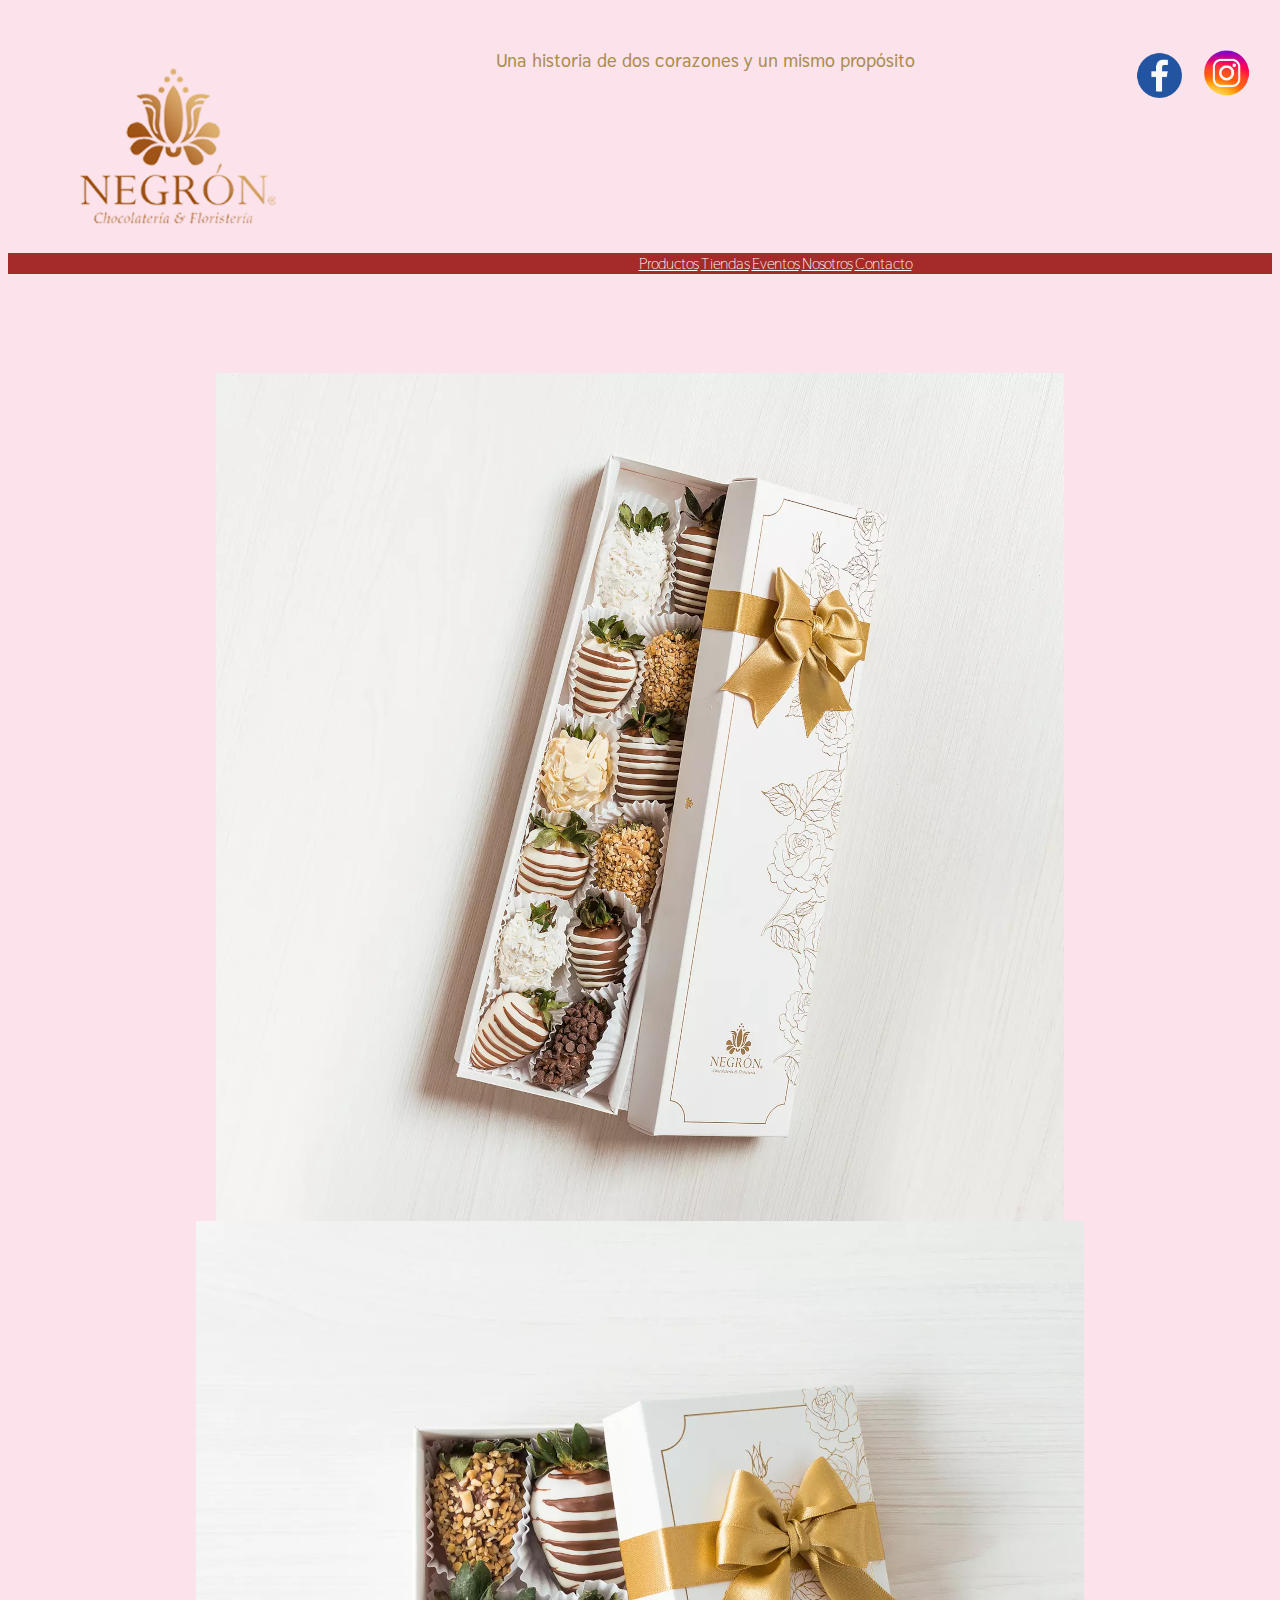
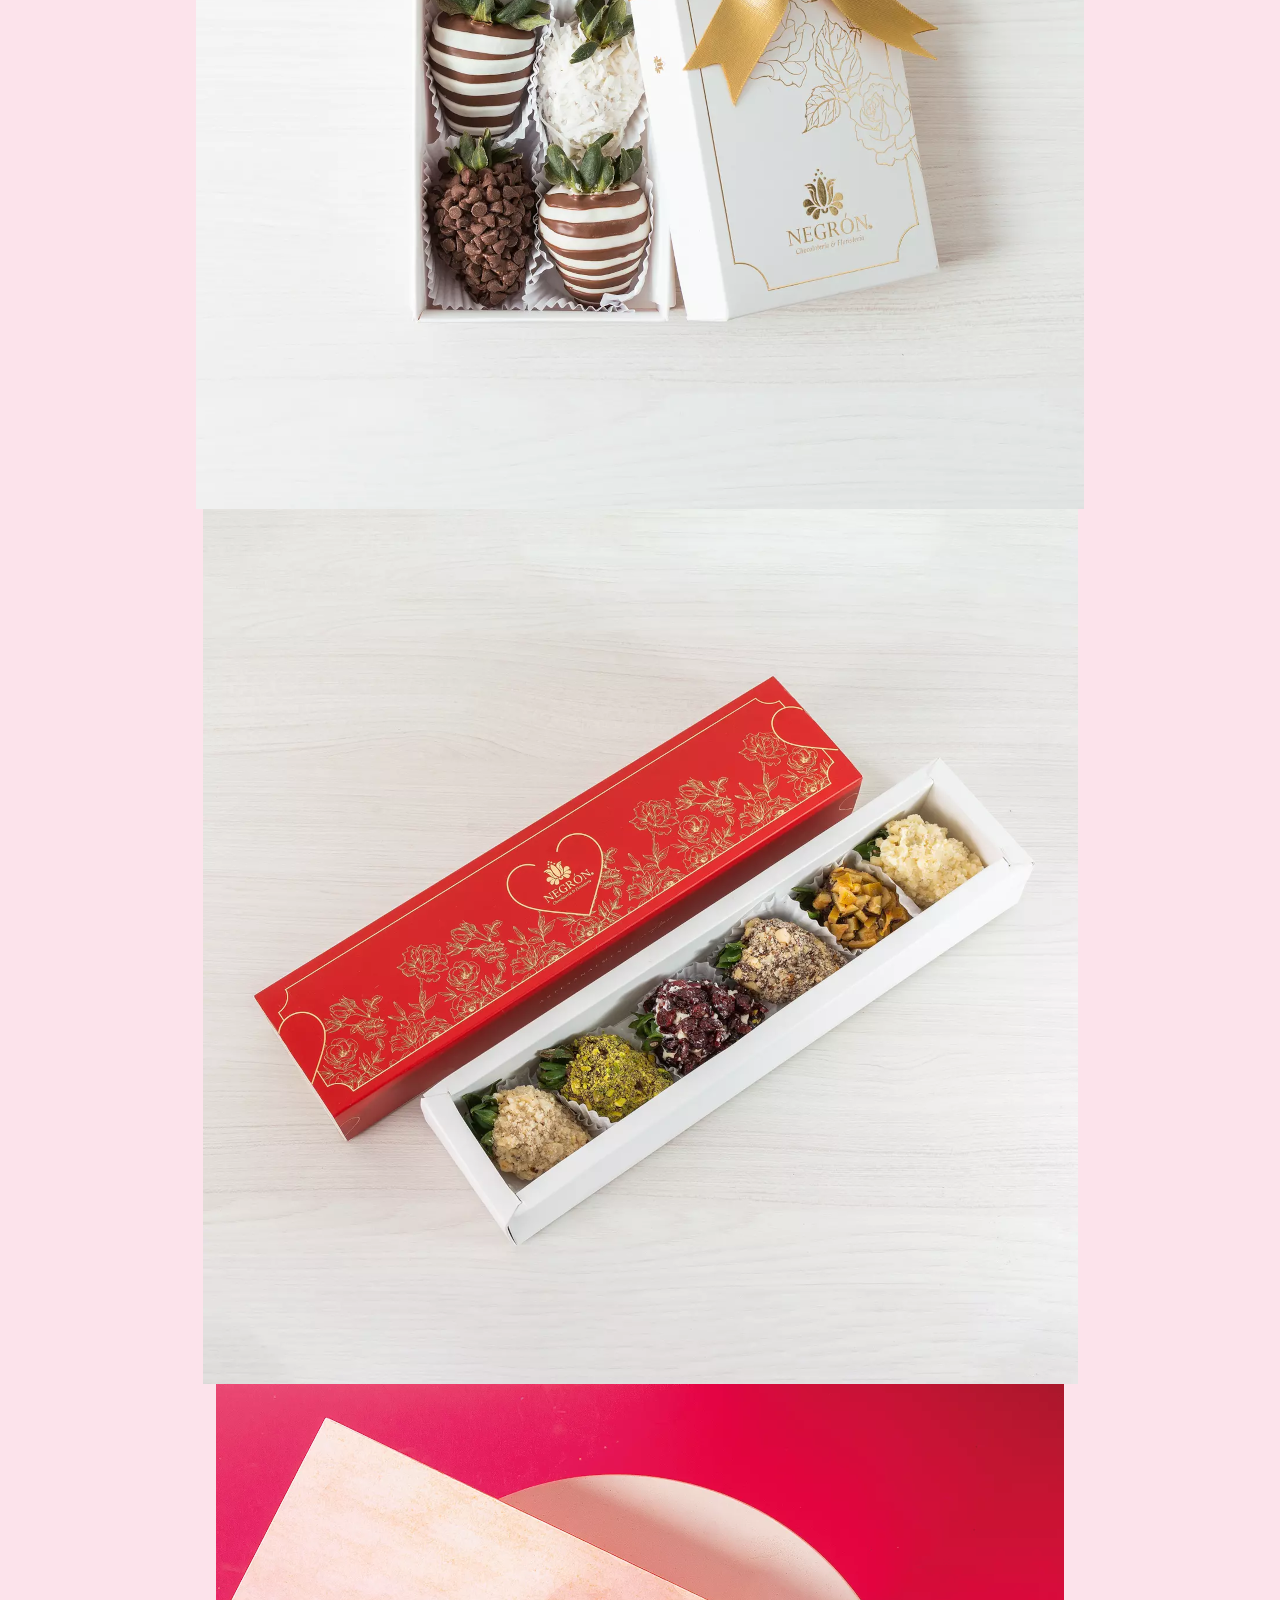
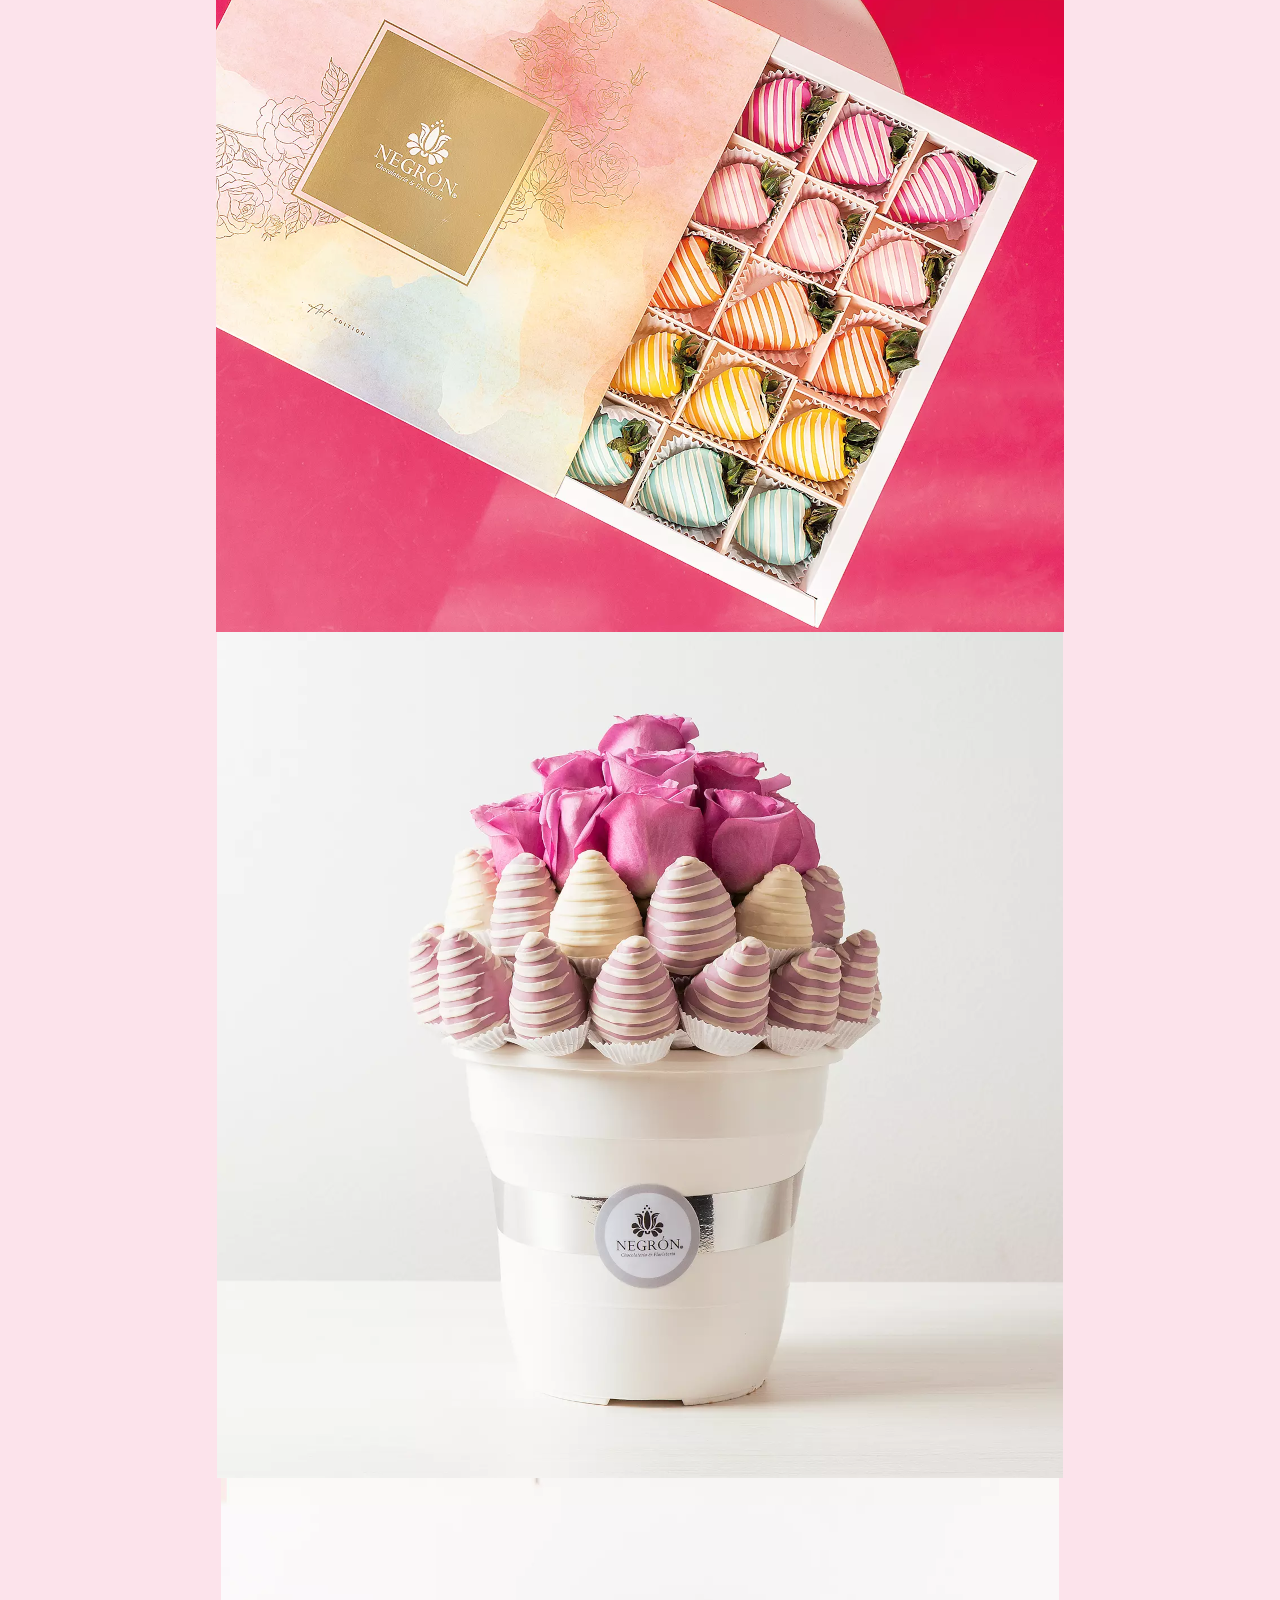
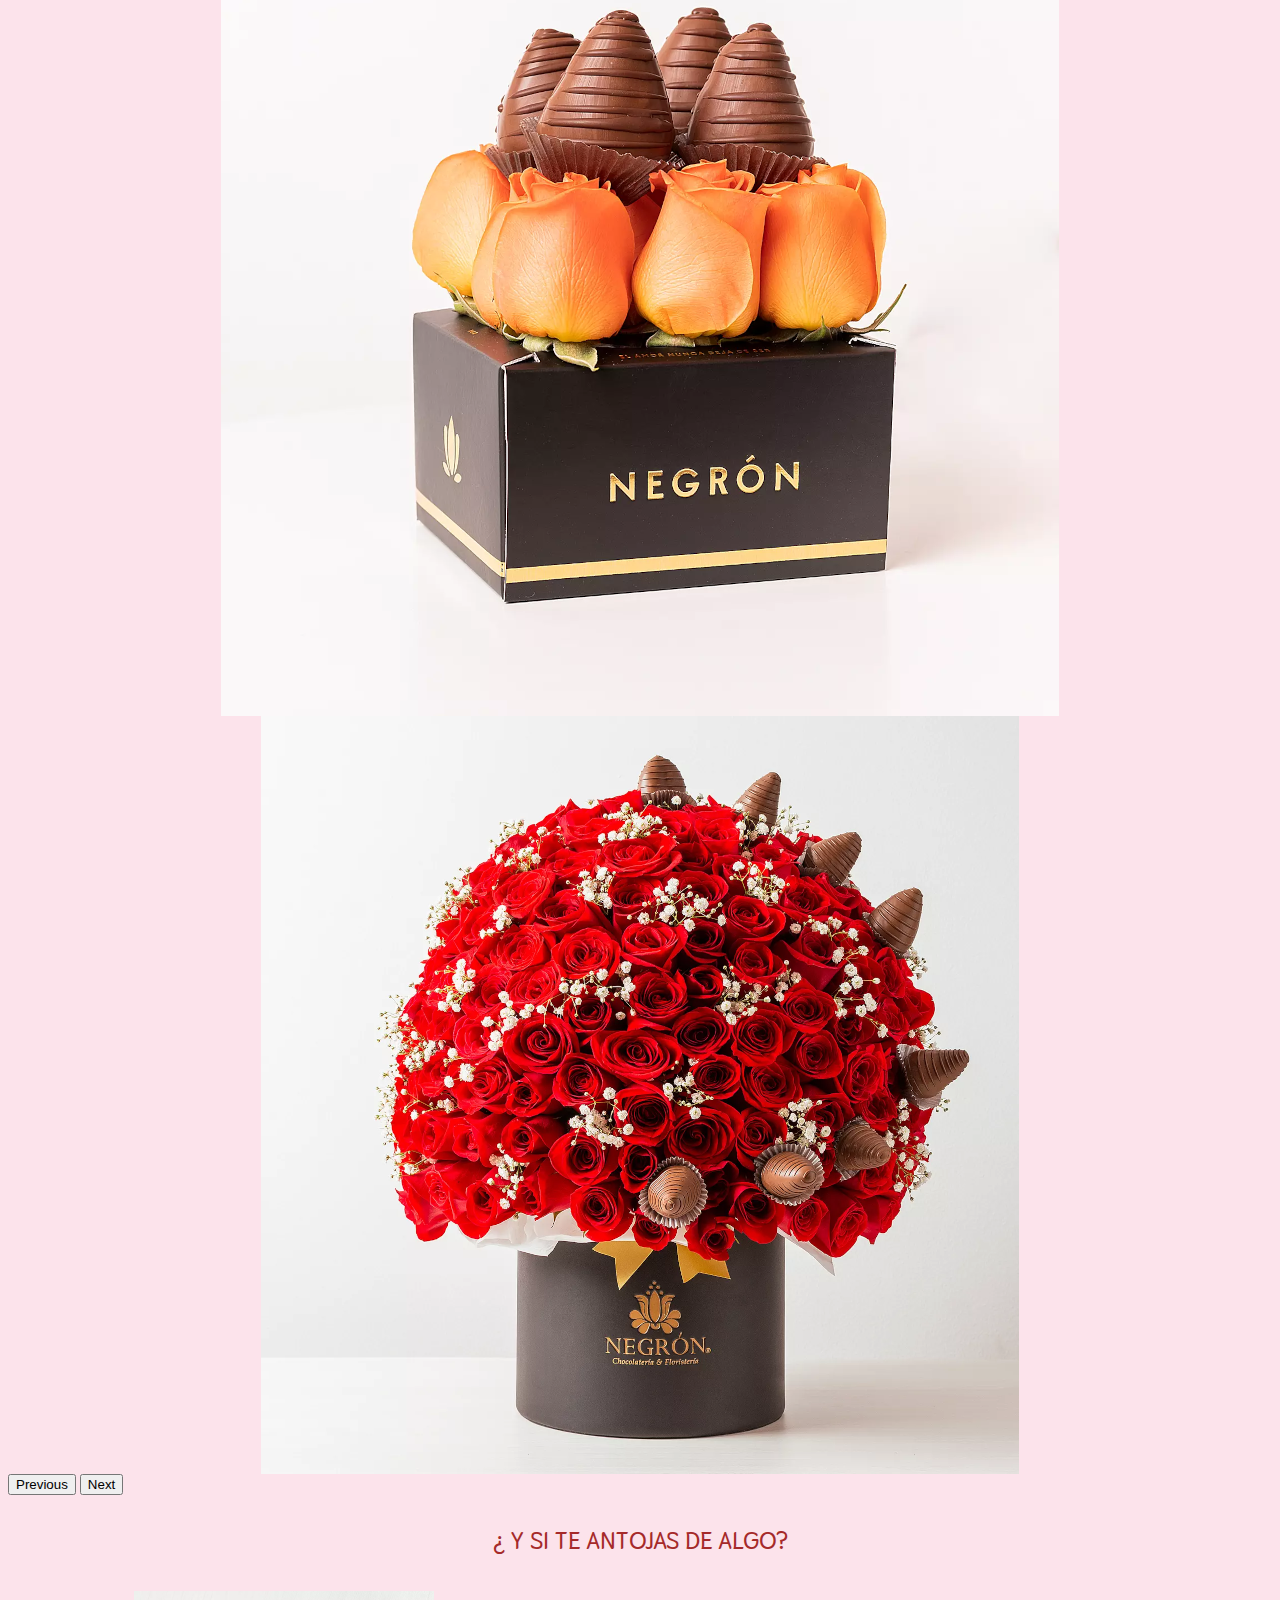
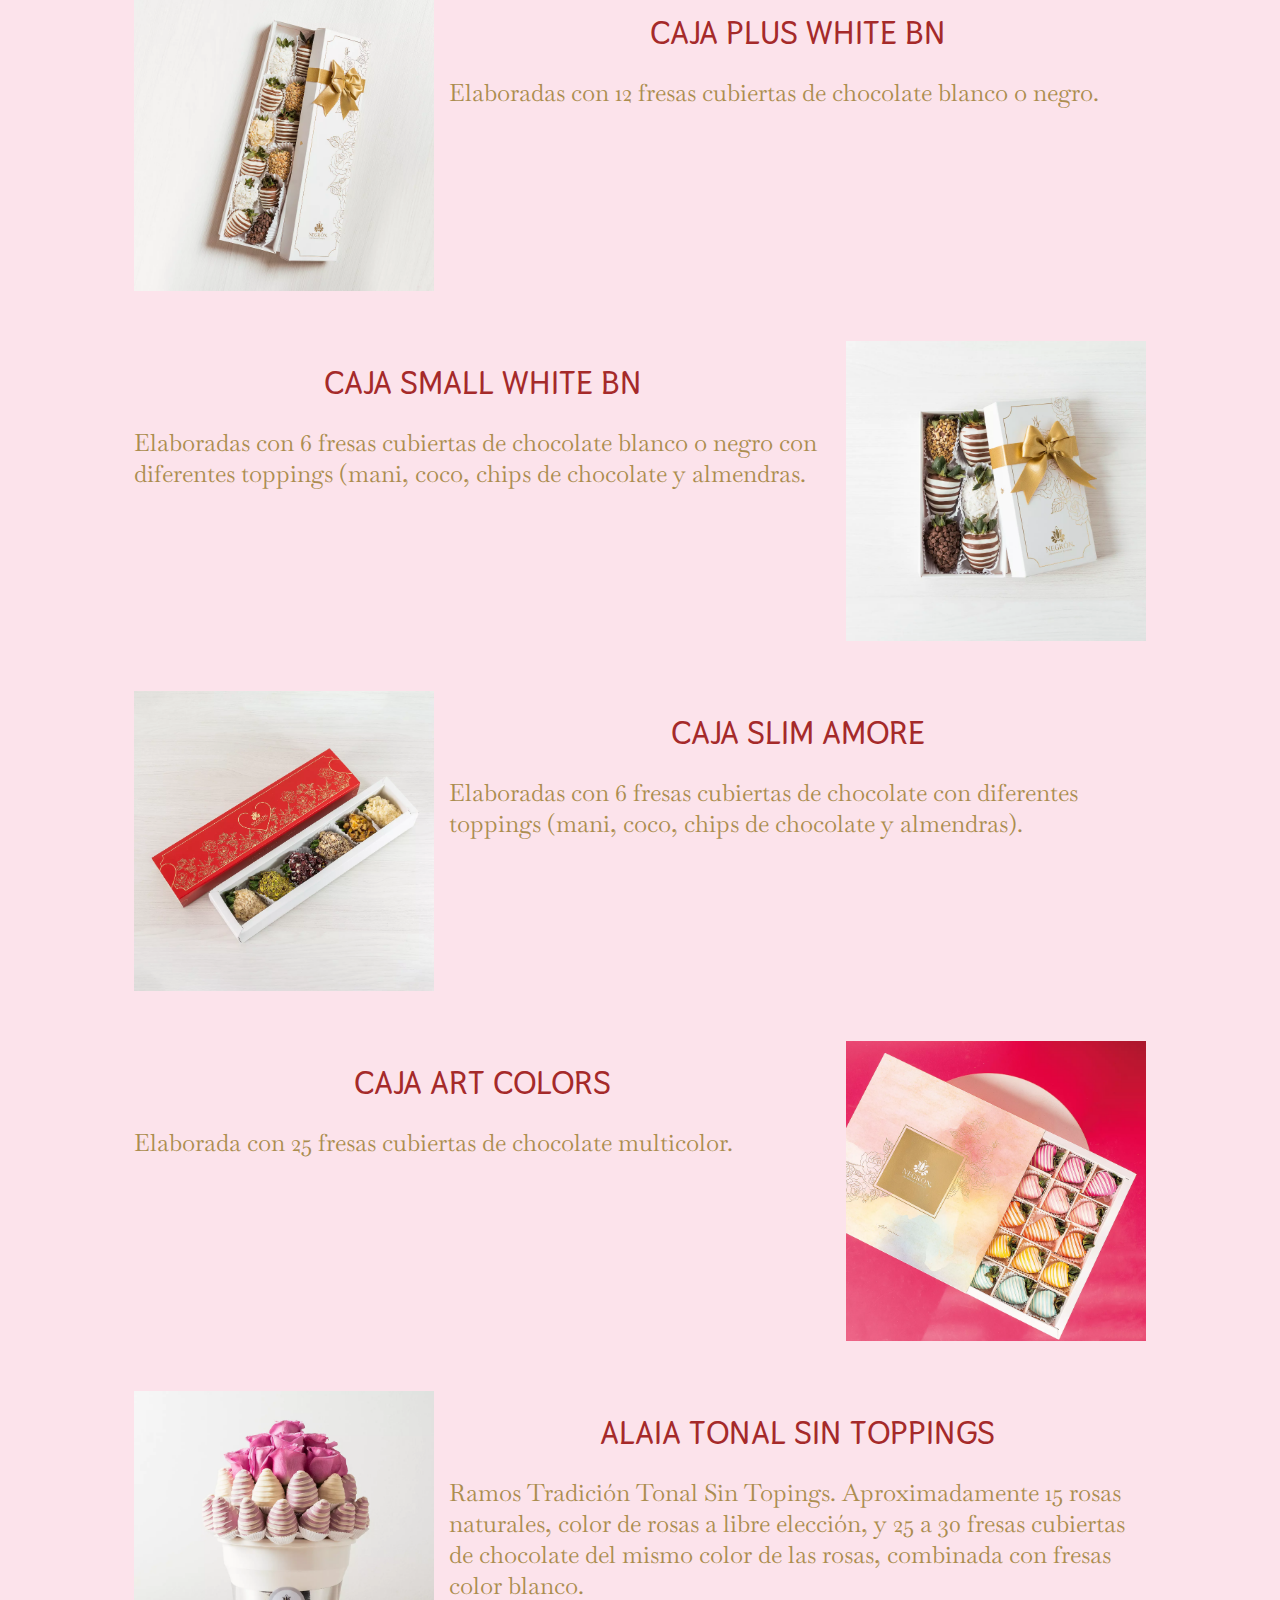
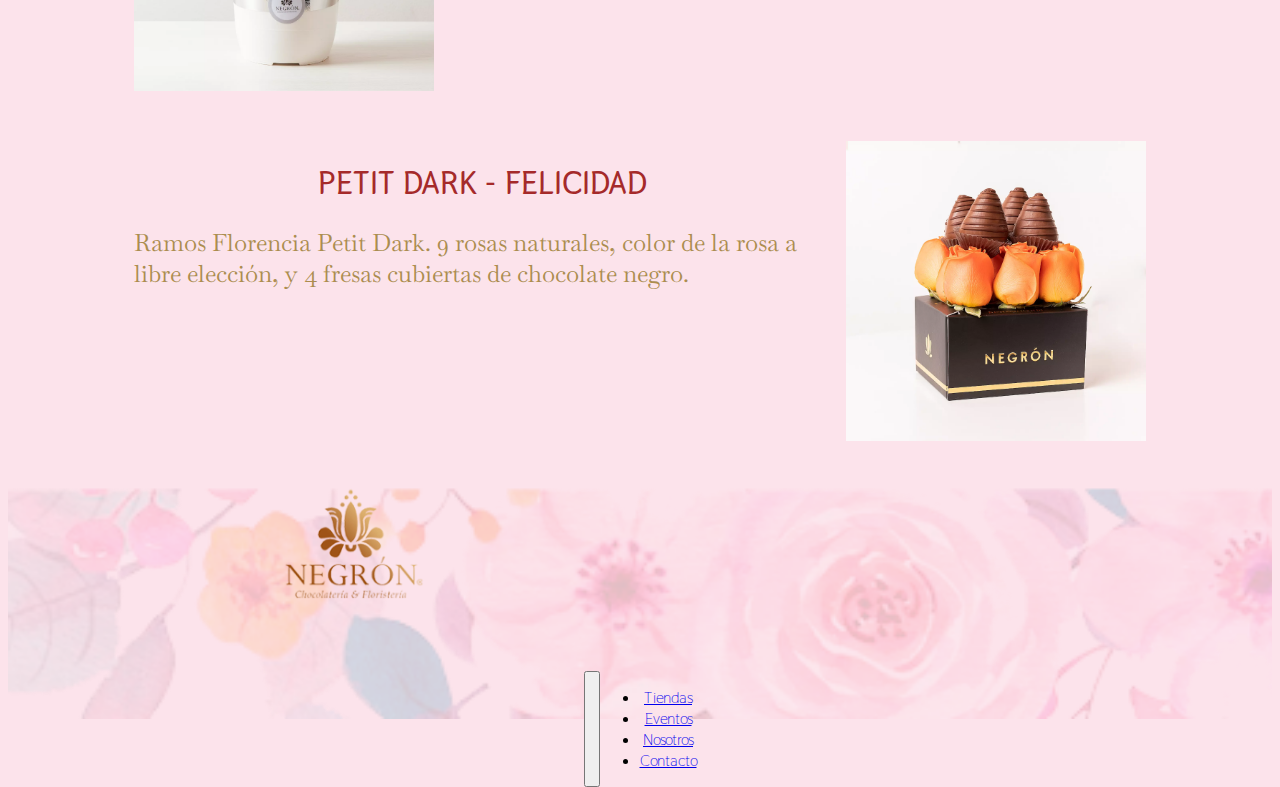
<file: src/index.html>
<!DOCTYPE html>
<html lang="es">
<head>
  <meta charset="UTF-8">
  <meta http-equiv="X-UA-Compatible" content="IE=edge">
  <meta name="viewport" content="width=device-width, initial-scale=1.0">
  <link href="https://cdn.jsdelivr.net/npm/bootstrap@5.2.3/dist/css/bootstrap.min.css" rel="stylesheet" integrity="sha384-rbsA2VBKQhggwzxH7pPCaAqO46MgnOM80zW1RWuH61DGLwZJEdK2Kadq2F9CUG65" crossorigin="anonymous">
  <link rel="stylesheet" href="./CSS/index.css">
  <link rel="shortcut icon" href="./img/logo.png" type="Negron">
  <title>Negrón Colombia</title>
  <style>
     body {
            background-color: #FCE3EB;
        }
  </style>
  <link rel="preconnect" href="https://fonts.gstatic.com" crossorigin>
  <link href="https://fonts.googleapis.com/css2?family=Baskervville&family=Thasadith&display=swap" rel="stylesheet">
</head>
<body>
 <header>
  <a class="redes1" title="Instagram" href="https://www.instagram.com/negron_oficial/?igshid=375sj4mgw25m" target="_blank"><img width="50px" src="./img/instagram.png" alt="Instagram" /></a>
  <a class="redes1" title="Facebook" href="https://www.facebook.com/negronoficial/" target="_blank"><img width="50px" src="./img/facebook.png" alt="Facebook"/></a>
  <img class="negron" width="200px " src="./img/logo.png" alt="">
  <h3 class="logo1" >Una historia de dos corazones y un mismo propósito</h3>
</header>

  <script src="https://cdn.jsdelivr.net/npm/@popperjs/core@2.11.6/dist/umd/popper.min.js" integrity="sha384-oBqDVmMz9ATKxIep9tiCxS/Z9fNfEXiDAYTujMAeBAsjFuCZSmKbSSUnQlmh/jp3" crossorigin="anonymous"></script>
<script src="https://cdn.jsdelivr.net/npm/bootstrap@5.2.3/dist/js/bootstrap.min.js" integrity="sha384-cuYeSxntonz0PPNlHhBs68uyIAVpIIOZZ5JqeqvYYIcEL727kskC66kF92t6Xl2V" crossorigin="anonymous"></script>
  <nav>
    <label for="checkMenu" class="menu-btn">
    <span class="material-symbols-outlined">
        Menús
    </span>
</label>
<input type="checkbox" id="checkMenu" class="menu-check" />
  <div class="links">
    <div class="container">
      <nav class="navbar navbar-expand-lg bg-light">
        <div class="container-fluid">
          <a class="navbar-brand" href="index.html">Productos</a>
          <a class="navbar-brand" href="tiendas.html">Tiendas</a>
          <a class="navbar-brand" href="eventos.html">Eventos</a>
          <a class="navbar-brand" href="nosotros.html">Nosotros</a>
          <a class="navbar-brand" href="contacto.html">Contacto</a>
        </div>
      </nav>
    </div>
  </div>
  </nav>
  <br> 
  <br/> 
  <br>
  <br/>
  <main>
      <div id="carouselExampleControls" class="carousel slide" data-bs-ride="carousel">
        <div class="carousel-inner">
          <div class="carousel-item active">
            <img  src="./img/cajapluswhitebn.png" class="d-block h-25 w-25" alt="Caja Plus White BN">
          </div>
          <div class="carousel-item">
            <img src="./img/cajasmallwhitebn.png" class="d-block h-25 w-25" alt="Caja Small White BN">
          </div>
          <div class="carousel-item">
            <img src="./img/cajaslimamore.png" class="d-block h-25 w-25" alt="Caja Slim Amore">
          </div>
          <div class="carousel-item">
            <img src="./img/cajaartcolors.png" class="d-block h-25 w-25 " alt="Caja Art Colors">
          </div>
          <div class="carousel-item">
            <img src="./img/alaiatonalsin.png" class="d-block h-25 w-25" alt="Alaia Tonal Sin Toppings">
          </div>
          <div class="carousel-item">
            <img src="./img/petidark-felicidad.png" class="d-block h-25 w-25" alt="Petit Dark Felicidad">
          </div>
          <div class="carousel-item">
            <img src="./img/princetondark.png" class="d-block h-25 w-25" alt="Princeton Dark">
          </div>
        </div>
        <button class="carousel-control-prev" type="button" data-bs-target="#carouselExampleControls" data-bs-slide="prev">
          <span class="carousel-control-prev-icon" aria-hidden="true"></span>
          <span class="visually-hidden">Previous</span>
        </button>
        <button class="carousel-control-next" type="button" data-bs-target="#carouselExampleControls" data-bs-slide="next">
          <span class="carousel-control-next-icon" aria-hidden="true"></span>
          <span class="visually-hidden">Next</span>
        </button>
      </div>
      <h2>¿ Y SI TE ANTOJAS DE ALGO? </h2>
  
      <div class="noticia">
        <img width="300px" class="izquierda" src="./img/cajapluswhitebn.png">
        <aside> 
          <h1>CAJA PLUS WHITE BN</h1>
         <P>Elaboradas con 12 fresas cubiertas de chocolate blanco o negro.</P> 
        </aside>
        <div class="reset"></div>
      </div>
      
      <div class="noticia">
        <img width="300px" class="derecha" src="./img/cajasmallwhitebn.png">
        <aside>
          <h1>CAJA SMALL WHITE BN</h1>
          <P>Elaboradas con 6 fresas cubiertas de chocolate blanco o negro con diferentes toppings (mani, coco, chips de chocolate y almendras.</P>
        </aside>
        <div class="reset"></div>
      </div>
      
      <div class="noticia">
        <img width="300px" class="izquierda" src="./img/cajaslimamore.png">
        <aside> 
          <h1>CAJA SLIM AMORE</h1>
          <p>Elaboradas con 6 fresas cubiertas de chocolate con diferentes toppings (mani, coco, chips de chocolate y almendras).</p>
        </aside>
        <div class="reset"></div>
      </div>

        <div class="noticia">
          <img width="300px" class="derecha" src="./img/cajaartcolors.png">
          <aside>
            <h1>CAJA ART COLORS</h1>
            <p>Elaborada con 25 fresas cubiertas de chocolate multicolor.</p>
          </aside>
          <div class="reset"></div>
        </div>
          <div class="noticia">
            <img width="300px" class="izquierda" src="./img/alaiatonalsin.png">
            <aside> 
              <h1>ALAIA TONAL SIN TOPPINGS</h1>
              <p> Ramos Tradición Tonal Sin Topings. Aproximadamente 15 rosas naturales, color de rosas a libre elección, y 25 a 30 fresas cubiertas de chocolate del mismo color de las rosas, combinada con fresas color blanco.</p>
            </aside>
            <div class="reset"></div>
          </div>
          <div class="noticia">
            <img width="300px" class="derecha" src="./img/petidark-felicidad.png">
            <aside>
              <h1>PETIT DARK - FELICIDAD</h1>
              <p>Ramos Florencia Petit Dark. 9 rosas naturales, color de la rosa a libre elección, y 4 fresas cubiertas de chocolate negro.</p>
            </aside>
            <div class="reset"></div>
          </div>
        </div>
      </div>
    </main>
    <footer>
      <div class="container-fluid1" id="footer">
          <div class="row align-items-center">
              <div class="col-4">
                  <a href="nosotros.html">
                      <img class="logo" src="./imagen/logo.png" alt="logo">
                  </a>
              </div>
              <div class="col-8">
                  <nav class="navbar navbar-expand-lg">
                      <div class="container-fluid2">
                        <button class="navbar-toggler" type="button" data-bs-toggle="collapse" data-bs-target="#navbarNav" aria-controls="navbarNav" aria-expanded="false" aria-label="Toggle navigation">
                          <span class="navbar-toggler-icon"></span>
                        </button>
                        <div class="collapse navbar-collapse" id="navbarNav">
                          <ul class="navbar-nav">
                            <li class="nav-item">
                              <a class="nav-link" href="./tiendas.html">Tiendas</a>
                            </li>
                            <li class="nav-item">
                              <a class="nav-link" href="./eventos.html">Eventos</a>
                            </li>
                            <li class="nav-item">
                              <a class="nav-link" href="./nosotros.html">Nosotros</a>
                            </li>
                            <li class="nav-item">
                              <a class="nav-link" href="./contacto.html">Contacto</a>
                            </li>
                          </ul>
                        </div>
                      </div>
                    </nav>
              </div>
          </div>
      </div>
      </div>
  </footer>
    




    
</body>
</html>
</file>
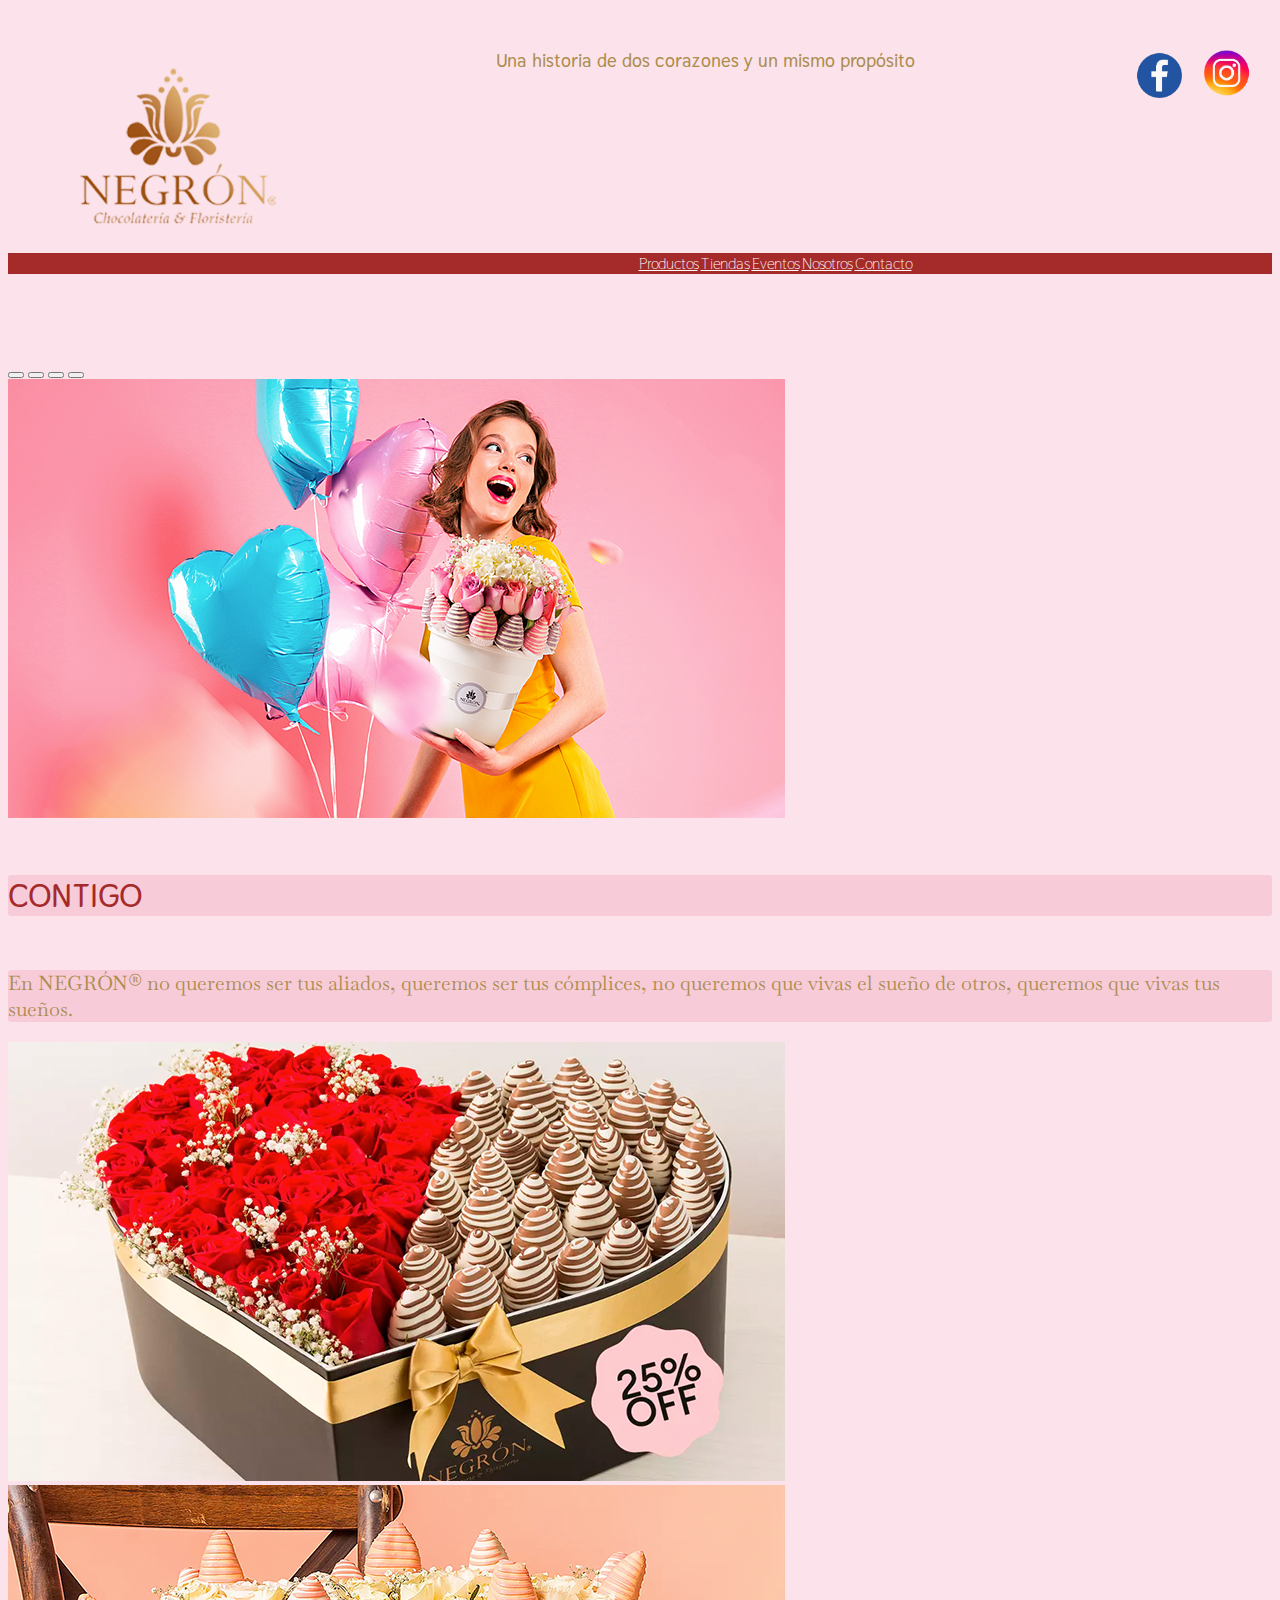
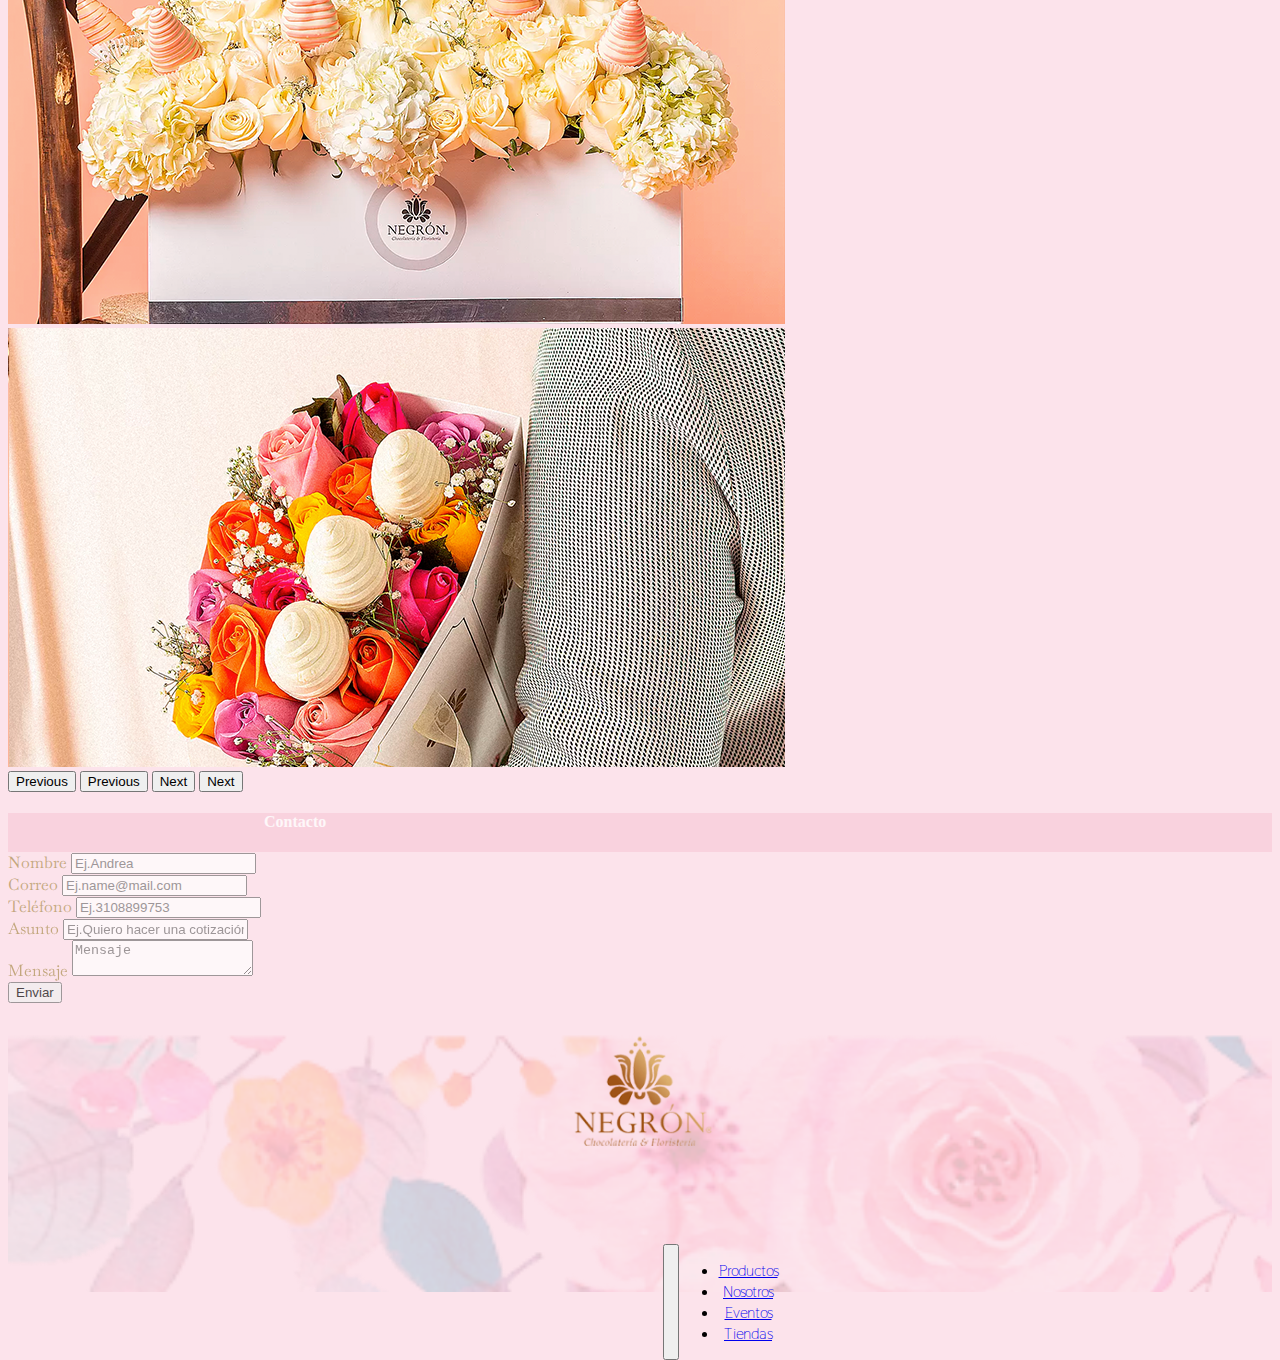
<file: src/contacto.html>
<!doctype html>
<html lang="es">
  <head>
    <meta charset="utf-8">
    <meta name="viewport" content="width=device-width, initial-scale=1">
    <meta name="description" content="detalles">
    <meta name="keywords" content="ramos,detalles,chocolates,fresas, floristeria">
    <link rel="icon" type="image/x-icon" href="../src/imagen/favicon.ico" />
    <link rel="preconnect" href="https://fonts.googleapis.com">
    <link rel="stylesheet" href="../src/estilos/contacto.css">
    <link rel="preconnect" href="https://fonts.googleapis.com">
<link rel="preconnect" href="https://fonts.gstatic.com" crossorigin>
<link href="https://fonts.googleapis.com/css2?family=Baskervville&family=Thasadith&display=swap" rel="stylesheet">
    <title>Negrón Colombia</title>
    <link href="https://cdn.jsdelivr.net/npm/bootstrap@5.2.3/dist/css/bootstrap.min.css" rel="stylesheet" integrity="sha384-rbsA2VBKQhggwzxH7pPCaAqO46MgnOM80zW1RWuH61DGLwZJEdK2Kadq2F9CUG65" crossorigin="anonymous">
    <style>
        body {
            background-color: #FCE3EB;
        }
    </style>
  </head>
  <body>
    <header>
        <a class="redes1" title="Instagram" href="https://www.instagram.com/negron_oficial/?igshid=375sj4mgw25m" target="_blank"><img width="50px" src="../src/imagen/instagram.png" alt="Instagram" /></a>
        <a class="redes1" title="Facebook" href="https://www.facebook.com/negronoficial/" target="_blank"><img width="50px" src="../src/imagen/facebook.png" alt="Facebook"/></a>
        <img class="negron" width="200px " src="../src/imagen/logo.png" alt="">
        <h3 class="logo1" >Una historia de dos corazones y un mismo propósito</h3>
      </header>
         <nav>
         <label for="checkMenu" class="menu-btn">
          <span class="material-symbols-outlined">
              Menús
          </span>
      </label>
      <input type="checkbox" id="checkMenu" class="menu-check" />
        <div class="links">
          <div class="container">
            <nav class="navbar navbar-expand-lg bg-light">
              <div class="container-fluid">
                <a class="navbar-brand" href="index.html">Productos</a>
                <a class="navbar-brand" href="tiendas.html">Tiendas</a>
                <a class="navbar-brand" href="eventos.html">Eventos</a>
                <a class="navbar-brand" href="nosotros.html">Nosotros</a>
                <a class="navbar-brand" href="contacto.html">Contacto</a>
              </div>
            </nav>
          </div>
        </div>
        </nav>
        <main>
            <section>
                <div class="container text-center">
                    <div class="row">
                      <div class="col">
                        <div id="carouselExampleCaptions" class="carousel slide" data-bs-ride="false">
                            <div class="carousel-indicators">
                              <button type="button" data-bs-target="#carouselExampleCaptions" data-bs-slide-to="0" class="active" aria-current="true" aria-label="Slide 1"></button>
                              <button type="button" data-bs-target="#carouselExampleCaptions" data-bs-slide-to="1" aria-label="Slide 2"></button>
                              <button type="button" data-bs-target="#carouselExampleCaptions" data-bs-slide-to="2" aria-label="Slide 3"></button>
                              <button type="button" data-bs-target="#carouselExampleCaptions" data-bs-slide-to="3" aria-label="Slide 4"></button>
                            </div>
                            <div class="carousel-inner">
                              <div class="carousel-item active">
                                <img src="../src/imagen/amo-negron.png" class="d-block w-100" alt="negron">
                                <div class="carousel-caption d-none d-md-block text-dark">
                                  <h5 class="titulo">CONTIGO</h5>
                                  <p class="parrafo">En NEGRÓN® no queremos ser tus aliados, queremos ser tus cómplices, no queremos que vivas el sueño de otros, queremos que vivas tus sueños.</p>
                                </div>
                              </div>
                              <div class="carousel-item">
                                <img src="../src/imagen/caja-negron.png" class="d-block w-100" alt="silla">
                                <div class="carousel-caption d-none d-md-block">
                                </div>
                              </div>
                              <div class="carousel-item">
                                <img src="../src/imagen/silla-flor.png" class="d-block w-100" alt="fresa-azul">
                                <div class="carousel-caption d-none d-md-block">
                                </div>
                              </div>
                              <div class="carousel-item">
                                <img src="../src/imagen/flor-hombre.png" class="d-block w-100" alt="fresa-azul">
                                <div class="carousel-caption d-none d-md-block">
                                </div>
                              </div>
                            </div>
                            <button class="carousel-control-prev" type="button" data-bs-target="#carouselExampleCaptions" data-bs-slide="prev">
                              <span class="carousel-control-prev-icon" aria-hidden="true"></span>
                              <span class="visually-hidden">Previous</span>
                            </button>
                            <button class="carousel-control-prev" type="button" data-bs-target="#carouselExampleCaptions" data-bs-slide="prev">
                                <span class="carousel-control-prev-icon" aria-hidden="true"></span>
                                <span class="visually-hidden">Previous</span>
                              </button>
                            <button class="carousel-control-next" type="button" data-bs-target="#carouselExampleCaptions" data-bs-slide="next">
                              <span class="carousel-control-next-icon" aria-hidden="true"></span>
                              <span class="visually-hidden">Next</span>
                            </button>
                            <button class="carousel-control-next" type="button" data-bs-target="#carouselExampleCaptions" data-bs-slide="next">
                                <span class="carousel-control-next-icon" aria-hidden="true"></span>
                                <span class="visually-hidden">Next</span>
                              </button>
                          </div>
                      </div>
                    </div>
                  </div>
            </section>

            <section class="d-flex justify-content-center mt-5 contenedor1" >
                <div class="card col-sm-6 p-3 mt-5 bg-danger">
                    <div class="mb-3">
                        <h4 class="title">Contacto</h4>
                    </div>
                    <div class="mb-2 bg-danger form1">
                        <form action="" id="form">
                            <div class="mb-2">
                                <label for="nombre">Nombre</label>
                                <input type="text" class="form-control" name="nombre" id="nombre" placeholder="Ej.Andrea">
                            </div>
                            <div class="mb-2">
                                <label for="correo">Correo</label>
                                <input type="text" class="form-control bg-" name="correo" id="correo"placeholder="Ej.name@mail.com">
                            </div>
                            <div class="mb-2">
                                <label for="teléfono">Teléfono</label>
                                <input type="text" class="form-control" name="telefono" id="teléfono"placeholder="Ej.3108899753">
                            </div>
                            <div class="mb-2">
                                <label for="asunto">Asunto</label>
                                <input type="text" class="form-control" name="asunto" id="asunto" placeholder="Ej.Quiero hacer una cotización">
                            </div>
                            <div class="mb-2">
                                <label for="mensaje">Mensaje</label>
                                <textarea name="mensaje" id="mensaje" class="form-control" placeholder="Mensaje"></textarea>
                            </div>
                            <div class="mb-2">
                                <button class="btn btn-light" type="submit">Enviar</button>
                            </div>
                        </form>
                    </div>
                </div>
            </section>
        </main>
        <footer>
            <div class="container-fluid1" id="footer">
                <div class="row align-items-center">
                    <div class="col-4">
                        <a href="contacto.html">
                            <img class="logo" src="../src/imagen/logo.png" alt="logo">
                        </a>
                    </div>
                    <div class="col-8">
                        <nav class="navbar navbar-expand-lg botton">
                            <div class="container-fluid2">
                              <button class="navbar-toggler" type="button" data-bs-toggle="collapse" data-bs-target="#navbarNav" aria-controls="navbarNav" aria-expanded="false" aria-label="Toggle navigation">
                                <span class="navbar-toggler-icon"></span>
                              </button>
                              <div class="collapse navbar-collapse" id="navbarNav">
                                <ul class="navbar-nav">
                                  <li class="nav-item">
                                    <a class="nav-link" href="index.html">Productos</a>
                                  </li>
                                  <li class="nav-item">
                                    <a class="nav-link" href="nosotros.html">Nosotros</a>
                                  </li>
                                  <li class="nav-item">
                                    <a class="nav-link" href="eventos.html">Eventos</a>
                                  </li>
                                  <li class="nav-item">
                                    <a class="nav-link" href="tiendas.html">Tiendas</a>
                                  </li>
                                </ul>
                              </div>
                            </div>
                          </nav>
                    </div>
                </div>
            </div>
            </div>
        </footer>
        <script src="./js/contacto.js"></script>
    <script src="https://cdn.jsdelivr.net/npm/bootstrap@5.2.3/dist/js/bootstrap.bundle.min.js" integrity="sha384-kenU1KFdBIe4zVF0s0G1M5b4hcpxyD9F7jL+jjXkk+Q2h455rYXK/7HAuoJl+0I4" crossorigin="anonymous"></script>
    <script src="https://cdn.jsdelivr.net/npm/@popperjs/core@2.11.6/dist/umd/popper.min.js" integrity="sha384-oBqDVmMz9ATKxIep9tiCxS/Z9fNfEXiDAYTujMAeBAsjFuCZSmKbSSUnQlmh/jp3" crossorigin="anonymous"></script>
  </body>
</html>
</file>
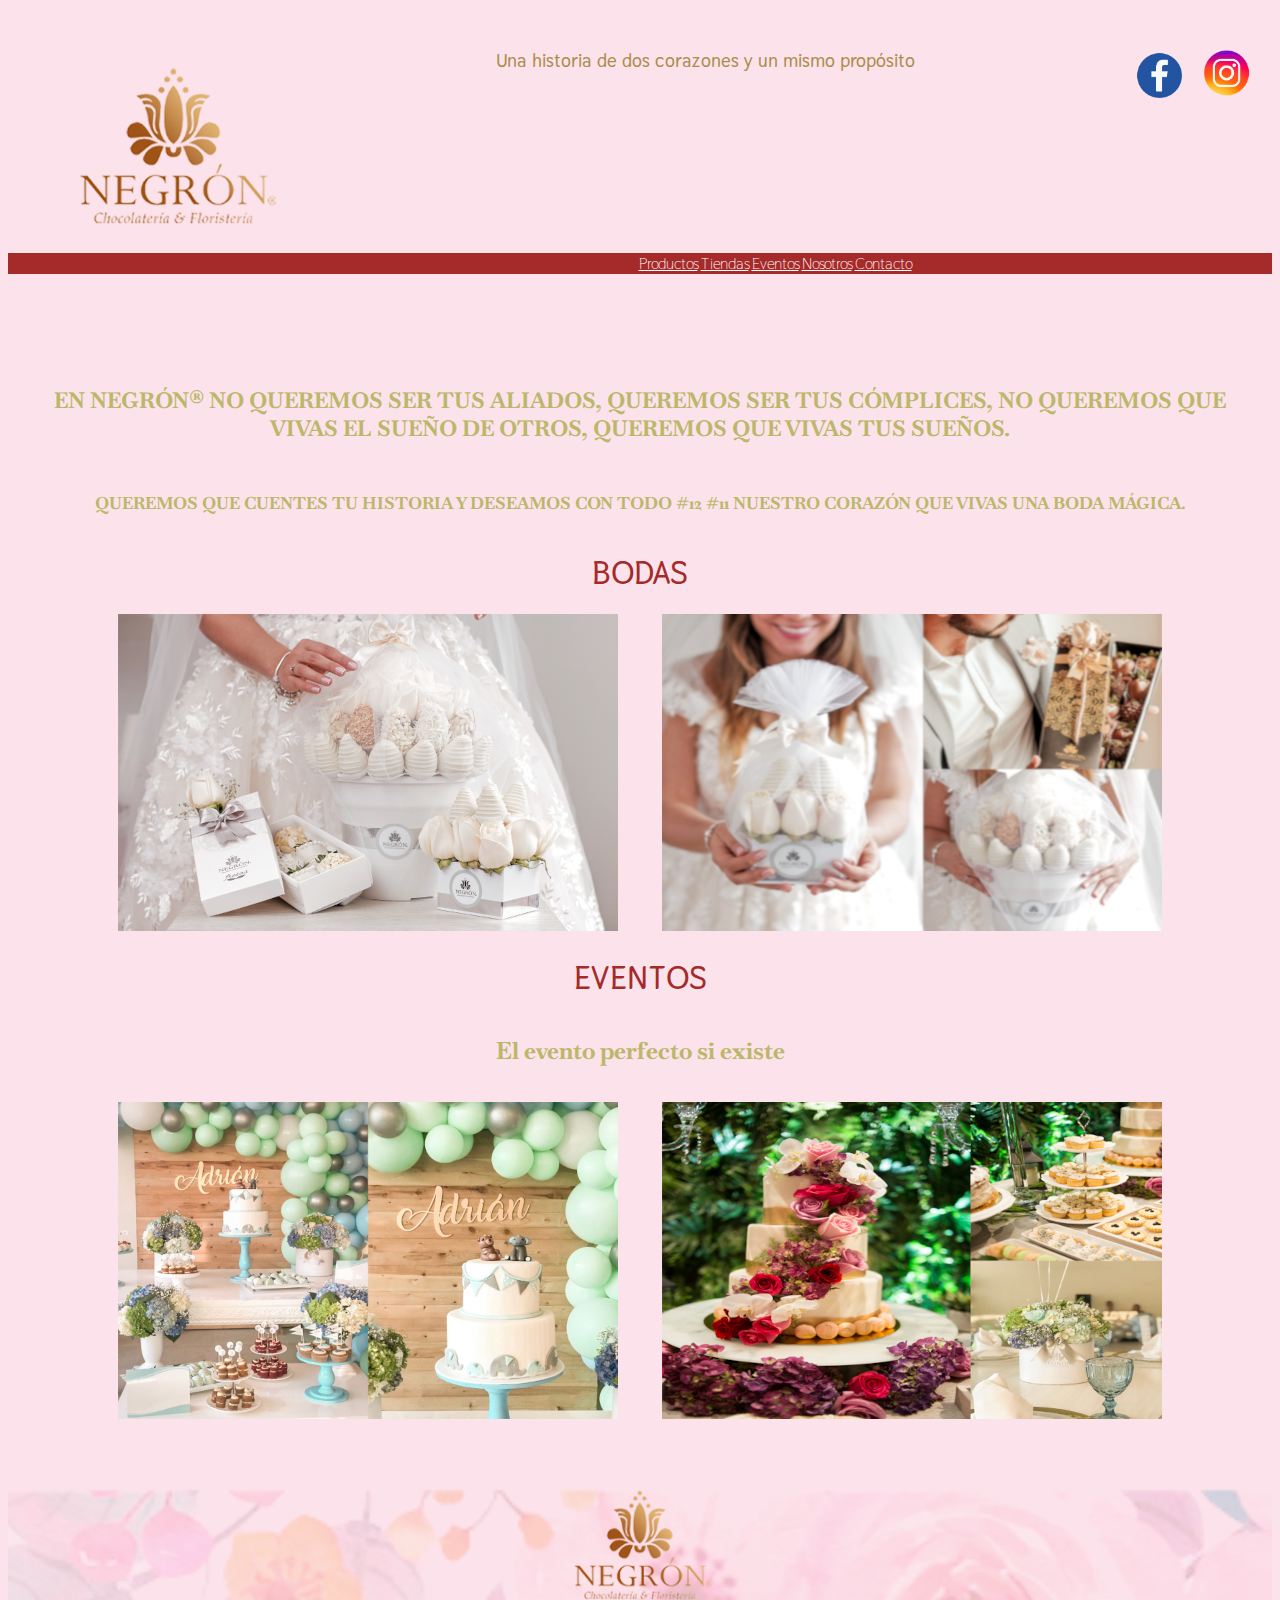
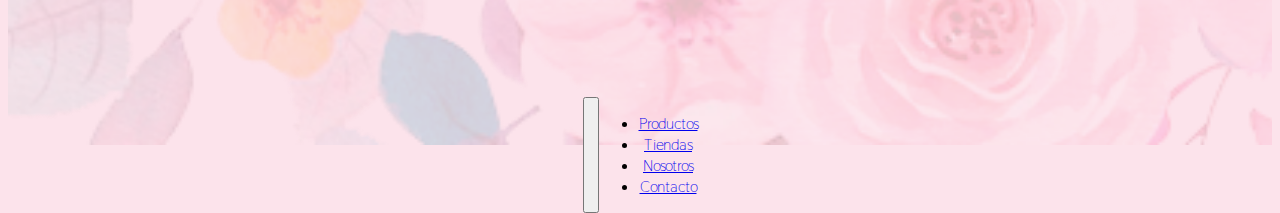
<file: src/eventos.html>
<!doctype html>
<html lang="es">
  <head>
    <meta charset="utf-8">
    <meta name="viewport" content="width=device-width, initial-scale=1">
    <link href="https://cdn.jsdelivr.net/npm/bootstrap@5.2.3/dist/css/bootstrap.min.css" rel="stylesheet" integrity="sha384-rbsA2VBKQhggwzxH7pPCaAqO46MgnOM80zW1RWuH61DGLwZJEdK2Kadq2F9CUG65" crossorigin="anonymous">
   <link rel="stylesheet" href="./CSS/eventos.css">
   <link rel="shortcut icon" href="./img/logo.png" type="Negron">
   <title>Negrón Colombia</title>
   <style>
    body{
        background-color:  #FCE3EB;
    }
   </style>
   <link rel="preconnect" href="https://fonts.gstatic.com" crossorigin>
   <link href="https://fonts.googleapis.com/css2?family=Baskervville&family=Thasadith&display=swap" rel="stylesheet">
  </head>
  <body>
    <script src="https://cdn.jsdelivr.net/npm/@popperjs/core@2.11.6/dist/umd/popper.min.js" integrity="sha384-oBqDVmMz9ATKxIep9tiCxS/Z9fNfEXiDAYTujMAeBAsjFuCZSmKbSSUnQlmh/jp3" crossorigin="anonymous"></script>
<script src="https://cdn.jsdelivr.net/npm/bootstrap@5.2.3/dist/js/bootstrap.min.js" integrity="sha384-cuYeSxntonz0PPNlHhBs68uyIAVpIIOZZ5JqeqvYYIcEL727kskC66kF92t6Xl2V" crossorigin="anonymous"></script>
<header>
  <a class="redes1" title="Instagram" href="https://www.instagram.com/negron_oficial/?igshid=375sj4mgw25m" target="_blank"><img width="50px" src="./img/instagram.png" alt="Instagram" /></a>
  <a class="redes1" title="Facebook" href="https://www.facebook.com/negronoficial/" target="_blank"><img width="50px" src="./img/facebook.png" alt="Facebook"/></a>
  <img class="negron" width="200px" src="./img/logo.png" alt="">
  <h3 class="logo1" >Una historia de dos corazones y un mismo propósito</h3>
</header>
<nav>
  <label for="checkMenu" class="menu-btn">
  <span class="material-symbols-outlined">
      Menús
  </span>
</label>
<input type="checkbox" id="checkMenu" class="menu-check" />
<div class="links">
  <div class="container">
    <nav class="navbar navbar-expand-lg bg-light">
      <div class="container-fluid">
        <a class="navbar-brand" href="index.html">Productos</a>
        <a class="navbar-brand" href="tiendas.html">Tiendas</a>
        <a class="navbar-brand" href="eventos.html">Eventos</a>
        <a class="navbar-brand" href="nosotros.html">Nosotros</a>
        <a class="navbar-brand" href="contacto.html">Contacto</a>
      </div>
    </nav>
  </div>
</div>
</nav>
<br>
<br>
<br>
<main>
  <div>
    <h2 class="text">EN NEGRÓN® NO QUEREMOS SER TUS ALIADOS, QUEREMOS SER TUS CÓMPLICES, NO QUEREMOS QUE <br> VIVAS EL SUEÑO  DE OTROS, QUEREMOS QUE VIVAS TUS SUEÑOS.</h2>
  <h2 class="text1">QUEREMOS QUE CUENTES TU HISTORIA Y DESEAMOS CON TODO #12 #11 NUESTRO CORAZÓN QUE VIVAS UNA BODA MÁGICA.</h2>
  </div>
  <h1>BODAS</h1>
  <figure>
    <img class="boda1" src="./img/bodas_01.png" class="img-rounded" alt="Bodas" >
    <img class="boda2" src="./img/bodas_02.png" class="img-rounded" alt="Bodas">
  </figure>
  <h1 class="evento20">EVENTOS</h1>
  <h2>El evento perfecto si existe</h2>
  <figure>
    <img class="evento1" src="./img/eventos_01.png"  class="img-rounded" alt="Eventos">
    <img class="evento2" src="./img/eventos_02.png"  class="img-rounded" alt="Eventos">
  </figure>
</main>
<br>
  <footer>
    <div class="container-fluid1" id="footer">
        <div class="row align-items-center">
            <div class="col-4">
                <a href="nosotros.html">
                    <img class="logo" src="./imagen/logo.png" alt="logo">
                </a>
            </div>
            <div class="col-8">
                <nav class="navbar navbar-expand-lg">
                    <div class="container-fluid2">
                      <button class="navbar-toggler" type="button" data-bs-toggle="collapse" data-bs-target="#navbarNav" aria-controls="navbarNav" aria-expanded="false" aria-label="Toggle navigation">
                        <span class="navbar-toggler-icon"></span>
                      </button>
                      <div class="collapse navbar-collapse" id="navbarNav">
                        <ul class="navbar-nav">
                          <li class="nav-item">
                            <a class="nav-link" href="./index.html">Productos</a>
                          </li>
                          <li class="nav-item">
                            <a class="nav-link" href="./tiendas.html">Tiendas</a>
                          </li>
                          <li class="nav-item">
                            <a class="nav-link" href="./nosotros.html">Nosotros</a>
                          </li>
                          <li class="nav-item">
                            <a class="nav-link" href="./contacto.html">Contacto</a>
                          </li>
                        </ul>
                      </div>
                    </div>
                  </nav>
            </div>
        </div>
    </div>
    </div>
</footer>
  
















</body>
</html>
</file>
<file: src/CSS/index.css>
.menu-btn {
    position: absolute;
    top: 1rem;
    right: 1rem;
}
.menu-check{
    display: none;
}
.menu-check:checked + .links {
    transform: translateY(0);
}

.links {
    transform: translateX(-200%);
    transition: 2s;
}

.links a{
    color: white;
}

.links a:hover {
    color: white; 
}


@media screen and (min-width: 768px) {
    .menu-btn{
        display: none;
    }
    .links {
        transform: translateY(0);
    }

}
nav{
    text-align: center;
    margin-top: 180px;
    font-family: 'Thasadith', sans-serif;
}

nav {
    grid-area: nav;
    height: 48px;
}
h2{
    text-align: center;
    margin-top: 30px;
    font-family: 'Thasadith', sans-serif; 
    color: brown;
    }

  .negron{
   margin-left: 70px;
    margin-top: 15px;
    margin-block-end: 15px;
    float:left ;
  }
  .logo1{
    text-align: center;
    margin-block: 3rem;
    font-family: 'Thasadith', sans-serif;
     color: #AB8D4F;
  }
  .redes1{
    float: right;
    margin-right: 20px;
  }
  .container-fluid{
    background-color: brown;
  }

    img{
        display:block;
    margin:auto;}
h1{
    text-align: center;
    font-family: 'Thasadith', sans-serif; 
    color: brown;
 }
p{
  font-family: 'Baskervville', serif;
    font-size: 24px;
    color: #AB8D4F;
}
 div.noticia {
    width: 80%;
    margin: 20px auto;
    background-color: transparent;
    color: black;
    padding: 15px;
  }
  
  div.noticia img.izquierda {
    float: left;
    margin-right: 15px;
    
  }
  
  div.noticia img.derecha {
    float: right;
    margin-left: 15px;
    
  }
  
  div.reset {
    clear: both;
  }
  
  footer #footer {
    background-image: url(../imagen/footer.png);
    background-repeat: no-repeat;
    background-size: cover;
    display: flex;
    justify-content: center;
    align-items: center;
    margin-top: 30px;
}
  
.logo {
  width: 140px;
  margin-left: -300px;
  margin-right: 40px;
}

.container-fluid2{
  display: flex;
  margin-top: -120px;

}
</file>
<file: src/estilos/contacto.css>
/*css menu*/

.menu-btn {
    position: absolute;
    top: 1rem;
    right: 1rem;
    font-family: 'Thasadith', sans-serif;
}
.menu-check{
    display: none;
}
.menu-check:checked + .links {
    transform: translateY(0);
}

.links {
    transform: translateX(-200%);
    transition: 2s;
}

.links a{
    color: white;
}

.links a:hover {
    color: white; 
}

nav{
    text-align: center;
    margin-top: 180px;
    font-family: 'Thasadith', sans-serif;
}

nav {
    grid-area: nav;
    height: 48px;
}


.logo1 {
    font-family: 'Thasadith', sans-serif;
    color: #AB8D4F;
}
.container-fluid{
    background-color: brown;
}
.titulo{
    font-family: 'Thasadith', sans-serif;
    font-size: 2rem;
    color: brown;
    background-color: #f8cbd9;
    border-radius: 3px;
}

.parrafo{
    font-family: 'Baskervville', serif;
    font-size: 20px;
    background-color: #f8cbd9;
    color: #AB8D4F;
    border-radius: 3px;
}

h2{
    text-align: center;
  }

.negron{
   margin-left: 70px;
    margin-top: 15px;
    margin-block-end: 15px;
    float:left ;
  }
  .logo1{
    text-align: center;
    margin-block: 3rem;
    font-family: 'Thasadith', sans-serif;
  }
  .redes1{
    float: right;
    margin-right: 20px;
  }
  
/* formulario*/

.title {
    color: white;
}
.contenedor1 {
    background-color: #f8cbd9;
    opacity: 70%;
}

.form1 {
    background-color: #FCE3EB;
    opacity: none;
    color: #AB8D4F;
    font-family: 'Baskervville', serif;
}

/*css footer*/

.container .row {
    margin-top: 60px;
}

footer #footer {
    background-image: url(../imagen/footer.png);
    background-repeat: no-repeat;
    background-size: cover;
    display: flex;
    justify-content: center;
    align-items: center;
    margin-top: 30px;
    margin-block-end: -305px;
    font-family: 'Baskervville', serif;
}

.container-fluid2 {
    display: flex;
    justify-content: center;
    margin-top: -100px;
}

.logo {
    width: 140px;
    margin-left: 5px;
}

  @media screen and (min-width: 768px) {
    .menu-btn{
        display: none;
    }
    .links {
        transform: translateY(0);
    }
    footer #footer {
        background-image: url(../imagen/footer.png);
        background-repeat: no-repeat;
        background-size: cover;
        display: flex;
        justify-content: center;
        align-items: center;
        margin-top: 30px;
        margin-block-end: -305px;
        font-family: 'Baskervville', serif;
    }
    
    .container-fluid2 {
        display: flex;
        justify-content: center;
        margin-top: -100px;
        margin-right: -10rem;
    }
    
    .logo {
        width: 140px;
        margin-left: 5px;
    }
}

@media screen and (min-width: 1024px){

    .title {
        margin-left: 16rem;
    }
}
</file>
<file: src/CSS/eventos.css>
.menu-btn {
    position: absolute;
    top: 1rem;
    right: 1rem;
}
.menu-check{
    display: none;
}
.menu-check:checked + .links {
    transform: translateY(0);
}

.links {
    transform: translateX(-200%);
    transition: 2s;
}

.links a{
    color: white;
}

.links a:hover {
    color: white; 
}


@media screen and (min-width: 768px) {
    .menu-btn{
        display: none;
    }
    .links {
        transform: translateY(0);
    }
}
nav{
    text-align: center;
    margin-top: 180px;
    font-family: 'Thasadith', sans-serif;
}

nav {
    grid-area: nav;
    height: 48px;
}
.negron{
    margin-left: 70px;
     margin-top: 15px;
     margin-block-end: 15px;
     float:left ;
   }
.logo1{
     text-align: center;
     margin-block: 3rem;
     font-family: 'Thasadith', sans-serif;
     color: #AB8D4F;
     
    
    }
   .redes1{
     float: right;
     margin-right: 20px;
   }
   .container-fluid{
     background-color: brown;}
h2{
    text-align: center;
    padding: 1rem;
    color: darkkhaki;
    font-family: 'Baskervville', serif;
    } 

.boda1{
    margin-left: 70px;
    
}
.boda2{
    float: right;
    margin-right: 70px ;
    
}
h1{
    text-align: center;
    font-family: 'Thasadith', sans-serif;
    color: brown;
    
}
.evento1{
    margin-left: 70px;
    
}
.evento2{
    float: right;
    margin-right: 70px ;
    margin-block-end: 2rem;
   
}
footer #footer {
    background-image: url(../imagen/footer.png);
    background-repeat: no-repeat;
    background-size: cover;
    display: flex;
    justify-content: center;
    align-items: center;
    margin-top: 30px;
    margin-block-end: -305px;
    font-family: 'Baskervville', serif;
}
  
.logo {
  width: 140px;
  margin-left: 5px;
}

.container-fluid2{
  display: flex;
  margin-top: -100px;
  justify-content: center;

}

.text {
    font-size: 22px;
    margin-top: 15px;
    font-family: 'Baskervville', serif;
}

.text1 {
    font-size: 17px;
    margin-top: 0px;
    font-family: 'Baskervville', serif;
}
@media screen and (max-width: 768px) {
    .boda1{
       width: 50%; 
    }
    .boda2{
        width: 50%;
        margin-top: 2rem;
        margin-right: 5.4rem;
    }
    .evento1{
        width: 50%;
    }
    .evento2{
        width: 50%;
        margin-top: 2rem ;
        margin-right: 5.4rem;
    }
    
    .evento20{
        margin-top: 10rem;
    }
        
    
        .logo {
            margin-left: 0px;
            margin-right: 300px;
        }
        .botton {
            margin-left: -400px;
        }
    } 
    
    nav{
        text-align: center;
        margin-top: 180px;
    }
    
    nav {
        grid-area: nav;
        height: 48px;
    }
    
    .container-fluid{
        background-color: brown;
    }
    
    h2{
        text-align: center;
      }
    
    .negron{
       margin-left: 70px;
        margin-top: 15px;
        margin-block-end: 15px;
        float:left ;
      }
      .logo1{
        text-align: center;
        margin-block: 3rem;
        
      }
      .redes1{
        float: right;
        margin-right: 20px;
      }
      @media screen and (max-width: 768px) {
        footer #footer {
            background-image: url(../imagen/footer.png);
            background-repeat: no-repeat;
            background-size: cover;
            display: flex;
            justify-content: center;
            align-items: center;
            margin-top: 10rem;
            margin-block-end: -305px;
            font-family: 'Baskervville', serif;
        }
          
        .logo {
          width: 140px;
          margin-left: 15rem;
        }
        
        .container-fluid2{
          display: flex;
          margin-top: -100px;
          justify-content: center;
          margin-left: 10rem;
        
        }
      }
</file>
